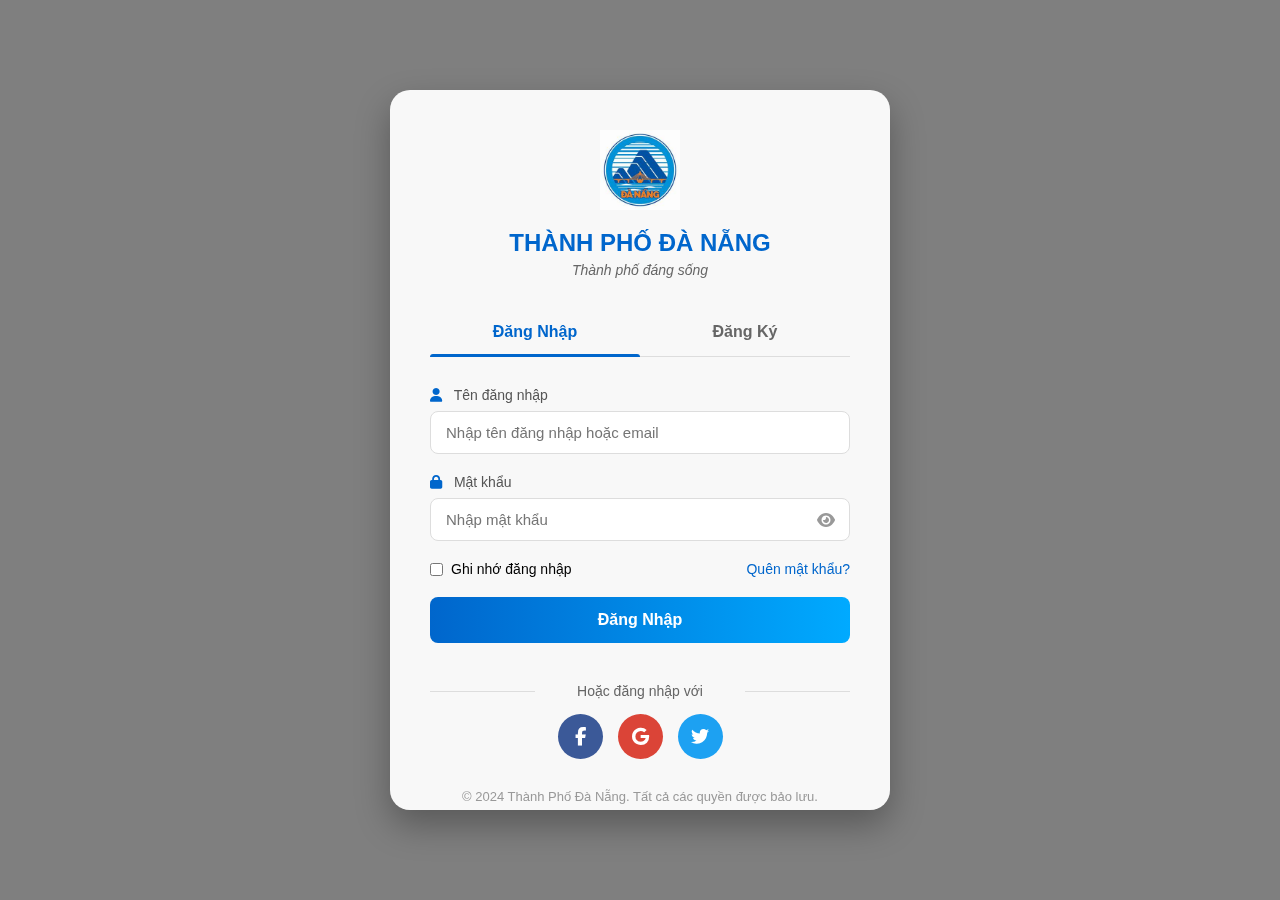
<file: login.html>
<!DOCTYPE html>
<html lang="vi">
  <head>
    <meta charset="UTF-8" />
    <meta name="viewport" content="width=device-width, initial-scale=1.0" />
    <title>Đăng Nhập - Thành Phố Đà Nẵng</title>
    <link rel="icon" href="images/trangchu/logo.png" type="image/png" />
    <link
      href="https://cdn.jsdelivr.net/npm/bootstrap@5.0.2/dist/css/bootstrap.min.css"
      rel="stylesheet"
      integrity="sha384-EVSTQN3/azprG1Anm3QDgpJLIm9Nao0Yz1ztcQTwFspd3yD65VohhpuuCOmLASjC"
      crossorigin="anonymous"
    />
    <link
      rel="stylesheet"
      href="https://cdnjs.cloudflare.com/ajax/libs/font-awesome/6.4.0/css/all.min.css"
    />
    <link rel="stylesheet" href="https://unpkg.com/aos@next/dist/aos.css" />
    <script
      src="https://cdn.jsdelivr.net/npm/bootstrap@5.0.2/dist/js/bootstrap.bundle.min.js"
      integrity="sha384-MrcW6ZMFYlzcLA8Nl+NtUVF0sA7MsXsP1UyJoMp4YLEuNSfAP+JcXn/tWtIaxVXM"
      crossorigin="anonymous"
    ></script>
    <link rel="stylesheet" href="css/dangnhap.css" />
    <script src="js/login.js" defer></script>
  </head>
  <body class="login-page">
    <div class="auth-container">
      <div class="auth-box" data-aos="fade-up">
        <div class="auth-logo">
          <img src="images/trangchu/logo.png" alt="Logo Đà Nẵng" />
          <h1>THÀNH PHỐ ĐÀ NẴNG</h1>
          <p class="slogan">Thành phố đáng sống</p>
        </div>

        <div class="auth-tabs">
          <button class="tab-btn active" data-tab="login">Đăng Nhập</button>
          <button class="tab-btn" data-tab="register">Đăng Ký</button>
        </div>

        <!-- Form đăng nhập -->
        <div class="auth-form active" id="login-form">
          <div class="form-group">
            <label for="login-username"
              ><i class="fas fa-user"></i> Tên đăng nhập</label
            >
            <input
              type="text"
              id="login-username"
              class="form-control"
              placeholder="Nhập tên đăng nhập hoặc email"
              required
            />
          </div>

          <div class="form-group">
            <label for="login-password"
              ><i class="fas fa-lock"></i> Mật khẩu</label
            >
            <div class="password-field">
              <input
                type="password"
                id="login-password"
                class="form-control"
                placeholder="Nhập mật khẩu"
                required
              />
              <i class="fas fa-eye password-toggle"></i>
            </div>
          </div>

          <div class="form-options">
            <div class="remember-me">
              <input type="checkbox" id="remember" />
              <label for="remember">Ghi nhớ đăng nhập</label>
            </div>
            <a href="#" class="forgot-password">Quên mật khẩu?</a>
          </div>

          <button type="submit" class="auth-btn" id="login-btn">
            Đăng Nhập
          </button>

          <div class="social-login">
            <p>Hoặc đăng nhập với</p>
            <div class="social-buttons">
              <button class="social-btn facebook">
                <i class="fab fa-facebook-f"></i>
              </button>
              <button class="social-btn google">
                <i class="fab fa-google"></i>
              </button>
              <button class="social-btn twitter">
                <i class="fab fa-twitter"></i>
              </button>
            </div>
          </div>
        </div>

        <!-- Form đăng ký -->
        <div class="auth-form" id="register-form">
          +
          <!-- Họ và tên -->
          <div class="form-group">
            <label for="register-fullname"
              ><i class="fas fa-user"></i> Họ và tên</label
            >
            <input
              type="text"
              id="register-fullname"
              class="form-control"
              placeholder="Nhập họ và tên"
              required
            />
            <div class="error-message" id="error-fullname">
              <i class="fas fa-exclamation-circle"></i> Vui lòng nhập họ tên
            </div>
          </div>

          <!-- Email -->
          <div class="form-group">
            <label for="register-email"
              ><i class="fas fa-envelope"></i> Email</label
            >
            <input
              type="email"
              id="register-email"
              class="form-control"
              placeholder="Nhập địa chỉ email"
              required
            />
            <div class="error-message" id="error-email">
              <i class="fas fa-exclamation-circle"></i> Email phải chứa ký tự @
            </div>
          </div>

          <!-- Tên đăng nhập -->
          <div class="form-group">
            <label for="register-username"
              ><i class="fas fa-user-tag"></i> Tên đăng nhập</label
            >
            <input
              type="text"
              id="register-username"
              class="form-control"
              placeholder="Chọn tên đăng nhập"
              required
            />
            <div class="error-message" id="error-username">
              <i class="fas fa-exclamation-circle"></i> Vui lòng nhập tên đăng
              nhập
            </div>
          </div>

          <!-- Mật khẩu -->
          <div class="form-group">
            <label for="register-password"
              ><i class="fas fa-lock"></i> Mật khẩu</label
            >
            <div class="password-field">
              <input
                type="password"
                id="register-password"
                class="form-control"
                placeholder="Tạo mật khẩu"
                required
              />
              <i class="fas fa-eye password-toggle"></i>
            </div>
            <div class="error-message" id="error-password">
              <i class="fas fa-exclamation-circle"></i> Mật khẩu phải có ít nhất
              8 ký tự, bao gồm chữ thường, chữ in hoa và số
            </div>
          </div>

          <!-- Xác nhận mật khẩu -->
          <div class="form-group">
            <label for="register-confirm-password"
              ><i class="fas fa-lock"></i> Xác nhận mật khẩu</label
            >
            <div class="password-field">
              <input
                type="password"
                id="register-confirm-password"
                class="form-control"
                placeholder="Xác nhận mật khẩu"
                required
              />
              <i class="fas fa-eye password-toggle"></i>
            </div>
            <div class="error-message" id="error-confirm-password">
              <i class="fas fa-exclamation-circle"></i> Mật khẩu xác nhận không
              khớp
            </div>
          </div>

          <div class="form-options">
            <div class="terms-conditions">
              <input type="checkbox" id="terms" required />
              <label for="terms"
                >Tôi đồng ý với <a href="#">Điều khoản sử dụng</a> và
                <a href="#">Chính sách bảo mật</a></label
              >
            </div>
          </div>

          <button type="submit" class="auth-btn" id="register-btn">
            Đăng Ký
          </button>
        </div>

        <div class="auth-footer">
          <p>&copy; 2024 Thành Phố Đà Nẵng. Tất cả các quyền được bảo lưu.</p>
        </div>
      </div>
    </div>

    <div class="auth-background">
      <video autoplay muted loop class="background-video">
        <source src="images/trangchu/videoBackground.mp4" type="video/mp4" />
        Trình duyệt của bạn không hỗ trợ video.
      </video>
    </div>

    <div class="notification" id="notification">
      <div class="notification-icon">
        <i class="fas fa-check-circle"></i>
      </div>
      <div class="notification-content">
        <p id="notification-message">Thông báo</p>
      </div>
    </div>

    <script src="https://unpkg.com/aos@next/dist/aos.js"></script>
    <script>
      AOS.init();
    </script>
  </body>
</html>
</file>
<file: css/dangnhap.css>
/* CSS cho trang đăng nhập/đăng ký */
* {
  margin: 0;
  padding: 0;
  box-sizing: border-box;
  font-family: "Segoe UI", Tahoma, Geneva, Verdana, sans-serif;
}

.login-page {
  min-height: 100vh;
  overflow: hidden;
  position: relative;
}

body {
  min-height: 100vh;
  position: relative;
}

.auth-container {
  display: flex;
  justify-content: center;
  align-items: center;
  min-height: 100vh;
  position: relative;
  z-index: 10;
}

.auth-background {
  position: absolute;
  top: 0;
  left: 0;
  width: 100%;
  height: 100%;
  z-index: 1;
  overflow: hidden;
}

.auth-background::after {
  content: "";
  position: absolute;
  top: 0;
  left: 0;
  width: 100%;
  height: 100%;
  background: rgba(0, 0, 0, 0.5);
  z-index: 2;
}

.background-video {
  position: absolute;
  top: 50%;
  left: 50%;
  min-width: 100%;
  min-height: 100%;
  width: auto;
  height: auto;
  transform: translateX(-50%) translateY(-50%);
  z-index: 1;
}

.auth-box {
  width: 100%;
  max-width: 500px;
  background-color: rgba(255, 255, 255, 0.95);
  border-radius: 20px;
  box-shadow: 0 15px 35px rgba(0, 0, 0, 0.3);
  padding: 40px;
  position: relative;
  z-index: 10;
  overflow-y: auto; /* Thêm thanh cuộn dọc khi cần */
  max-height: 80vh; /* Giới hạn chiều cao tối đa là 80% chiều cao của viewport */
  transition: all 0.3s ease;
}

.auth-logo {
  text-align: center;
  margin-bottom: 30px;
}

.auth-logo img {
  width: 80px;
  height: auto;
  margin-bottom: 15px;
}

.auth-logo h1 {
  font-size: 24px;
  font-weight: 700;
  color: #0066cc;
  margin-bottom: 5px;
}

.auth-logo .slogan {
  font-size: 14px;
  color: #666;
  font-style: italic;
}

.auth-tabs {
  display: flex;
  margin-bottom: 30px;
  border-bottom: 1px solid #ddd;
}

.tab-btn {
  flex: 1;
  padding: 15px;
  background: none;
  border: none;
  font-size: 16px;
  font-weight: 600;
  color: #666;
  cursor: pointer;
  transition: all 0.3s ease;
  position: relative;
}

.tab-btn.active {
  color: #0066cc;
}

.tab-btn.active::after {
  content: "";
  position: absolute;
  bottom: -1px;
  left: 0;
  width: 100%;
  height: 3px;
  background-color: #0066cc;
  border-radius: 3px 3px 0 0;
}

.auth-form {
  display: none;
}

.auth-form.active {
  display: block;
  animation: fadeIn 0.5s ease;
}

.form-group {
  margin-bottom: 20px;
}

.form-group label {
  display: block;
  margin-bottom: 8px;
  font-size: 14px;
  color: #555;
  font-weight: 500;
}

.form-group label i {
  margin-right: 8px;
  color: #0066cc;
}

.form-control {
  width: 100%;
  padding: 12px 15px;
  font-size: 15px;
  border: 1px solid #ddd;
  border-radius: 8px;
  transition: all 0.3s ease;
}

.form-control:focus {
  border-color: #0066cc;
  box-shadow: 0 0 0 3px rgba(0, 102, 204, 0.2);
  outline: none;
}

.password-field {
  position: relative;
}

.password-toggle {
  position: absolute;
  top: 50%;
  right: 15px;
  transform: translateY(-50%);
  color: #999;
  cursor: pointer;
  font-size: 16px;
  transition: color 0.3s ease;
}

.password-toggle:hover {
  color: #0066cc;
}

.form-options {
  display: flex;
  justify-content: space-between;
  align-items: center;
  margin-bottom: 20px;
  font-size: 14px;
}

.remember-me,
.terms-conditions {
  display: flex;
  align-items: center;
}

.remember-me input,
.terms-conditions input {
  margin-right: 8px;
}

.forgot-password {
  color: #0066cc;
  text-decoration: none;
  transition: color 0.3s ease;
}

.forgot-password:hover {
  text-decoration: underline;
}

.auth-btn {
  width: 100%;
  padding: 14px;
  background: linear-gradient(to right, #0066cc, #00aaff);
  border: none;
  border-radius: 8px;
  color: white;
  font-size: 16px;
  font-weight: 600;
  cursor: pointer;
  transition: all 0.3s ease;
  margin-bottom: 20px;
  position: relative;
  overflow: hidden;
}

.auth-btn:hover {
  background: linear-gradient(to right, #005bb8, #0099e6);
  transform: translateY(-2px);
  box-shadow: 0 5px 15px rgba(0, 102, 204, 0.4);
}

.auth-btn:active {
  transform: translateY(0);
}

.social-login {
  text-align: center;
  margin-top: 20px;
}

.social-login p {
  font-size: 14px;
  color: #666;
  margin-bottom: 15px;
  position: relative;
}

.social-login p::before,
.social-login p::after {
  content: "";
  position: absolute;
  top: 50%;
  width: 25%;
  height: 1px;
  background-color: #ddd;
}

.social-login p::before {
  left: 0;
}

.social-login p::after {
  right: 0;
}

.social-buttons {
  display: flex;
  justify-content: center;
  gap: 15px;
}

.social-btn {
  width: 45px;
  height: 45px;
  border-radius: 50%;
  display: flex;
  align-items: center;
  justify-content: center;
  font-size: 18px;
  color: white;
  border: none;
  cursor: pointer;
  transition: all 0.3s ease;
}

.social-btn:hover {
  transform: translateY(-3px);
  box-shadow: 0 5px 15px rgba(0, 0, 0, 0.2);
}

.facebook {
  background-color: #3b5998;
}

.google {
  background-color: #db4437;
}

.twitter {
  background-color: #1da1f2;
}

.auth-footer {
  text-align: center;
  margin-top: 30px;
  font-size: 13px;
  color: #999;
}

.notification {
  position: fixed;
  top: 20px;
  right: -350px;
  width: 300px;
  background-color: white;
  border-radius: 8px;
  box-shadow: 0 5px 20px rgba(0, 0, 0, 0.15);
  display: flex;
  align-items: center;
  padding: 15px;
  transition: right 0.5s ease;
  z-index: 1000;
}

.notification.show {
  right: 20px;
}

.notification-icon {
  margin-right: 15px;
  font-size: 24px;
  color: #28a745;
}

.notification-content p {
  margin: 0;
  color: #333;
  font-size: 14px;
}

/* CSS cho cảnh báo lỗi */
.input-error {
  border: 2px solid #e74c3c !important;
  background-color: rgba(231, 76, 60, 0.05);
}

.error-message {
  color: #e74c3c;
  font-size: 12px;
  margin-top: 5px;
  display: none;
}

.error-message i {
  margin-right: 5px;
}

.notification.show {
  right: 20px;
}

.notification-icon {
  margin-right: 15px;
  font-size: 24px;
  color: #28a745;
}

.notification-content p {
  margin: 0;
  color: #333;
  font-size: 14px;
}

/* Animation */
@keyframes fadeIn {
  from {
    opacity: 0;
    transform: translateY(10px);
  }
  to {
    opacity: 1;
    transform: translateY(0);
  }
}

/* Responsive */
@media (max-width: 992px) {
  .auth-box {
    max-width: 80%;
    padding: 35px 25px;
  }
  
  .auth-logo h1 {
    font-size: 23px;
  }
  
  .auth-logo img {
    width: 75px;
  }
  
  .form-group label {
    font-size: 15px;
  }
  
  .form-control {
    padding: 12px 15px;
  }
  
  .auth-btn {
    padding: 14px;
  }
}

@media (max-width: 768px) {
  .auth-box {
    max-width: 90%;
    padding: 30px 20px;
  }

  .auth-logo h1 {
    font-size: 22px;
  }
  
  .auth-logo img {
    width: 70px;
  }
  
  .auth-tabs {
    margin-bottom: 20px;
  }
  
  .tab-btn {
    padding: 10px 15px;
    font-size: 14px;
  }
  
  .form-group {
    margin-bottom: 15px;
  }
  
  .form-control {
    padding: 10px 15px;
  }
  
  .auth-btn {
    padding: 12px;
  }
}

@media (max-width: 576px) {
  .auth-box {
    max-width: 95%;
    padding: 25px 15px;
    margin: 0 10px;
  }

  .auth-logo h1 {
    font-size: 20px;
  }
  
  .auth-logo img {
    width: 60px;
  }

  .form-options {
    flex-direction: column;
    align-items: flex-start;
    gap: 10px;
  }

  .social-login p::before,
  .social-login p::after {
    width: 20%;
  }
  
  .social-buttons {
    gap: 10px;
  }
  
  .social-btn {
    width: 40px;
    height: 40px;
    font-size: 16px;
  }
  
  .tab-btn {
    padding: 8px 12px;
    font-size: 13px;
  }
  
  .form-group label {
    font-size: 14px;
  }
  
  .form-control {
    padding: 8px 12px;
    font-size: 14px;
  }
  
  .auth-btn {
    padding: 10px;
    font-size: 15px;
  }
  
  .form-options {
    font-size: 13px;
  }
  
  .forgot-password {
    font-size: 13px;
  }
}

@media (max-width: 375px) {
  .auth-box {
    padding: 20px 12px;
  }
  
  .auth-logo h1 {
    font-size: 18px;
  }
  
  .auth-logo .slogan {
    font-size: 12px;
  }
  
  .tab-btn {
    padding: 7px 10px;
    font-size: 12px;
  }
  
  .social-btn {
    width: 35px;
    height: 35px;
    font-size: 14px;
  }
}
</file>
